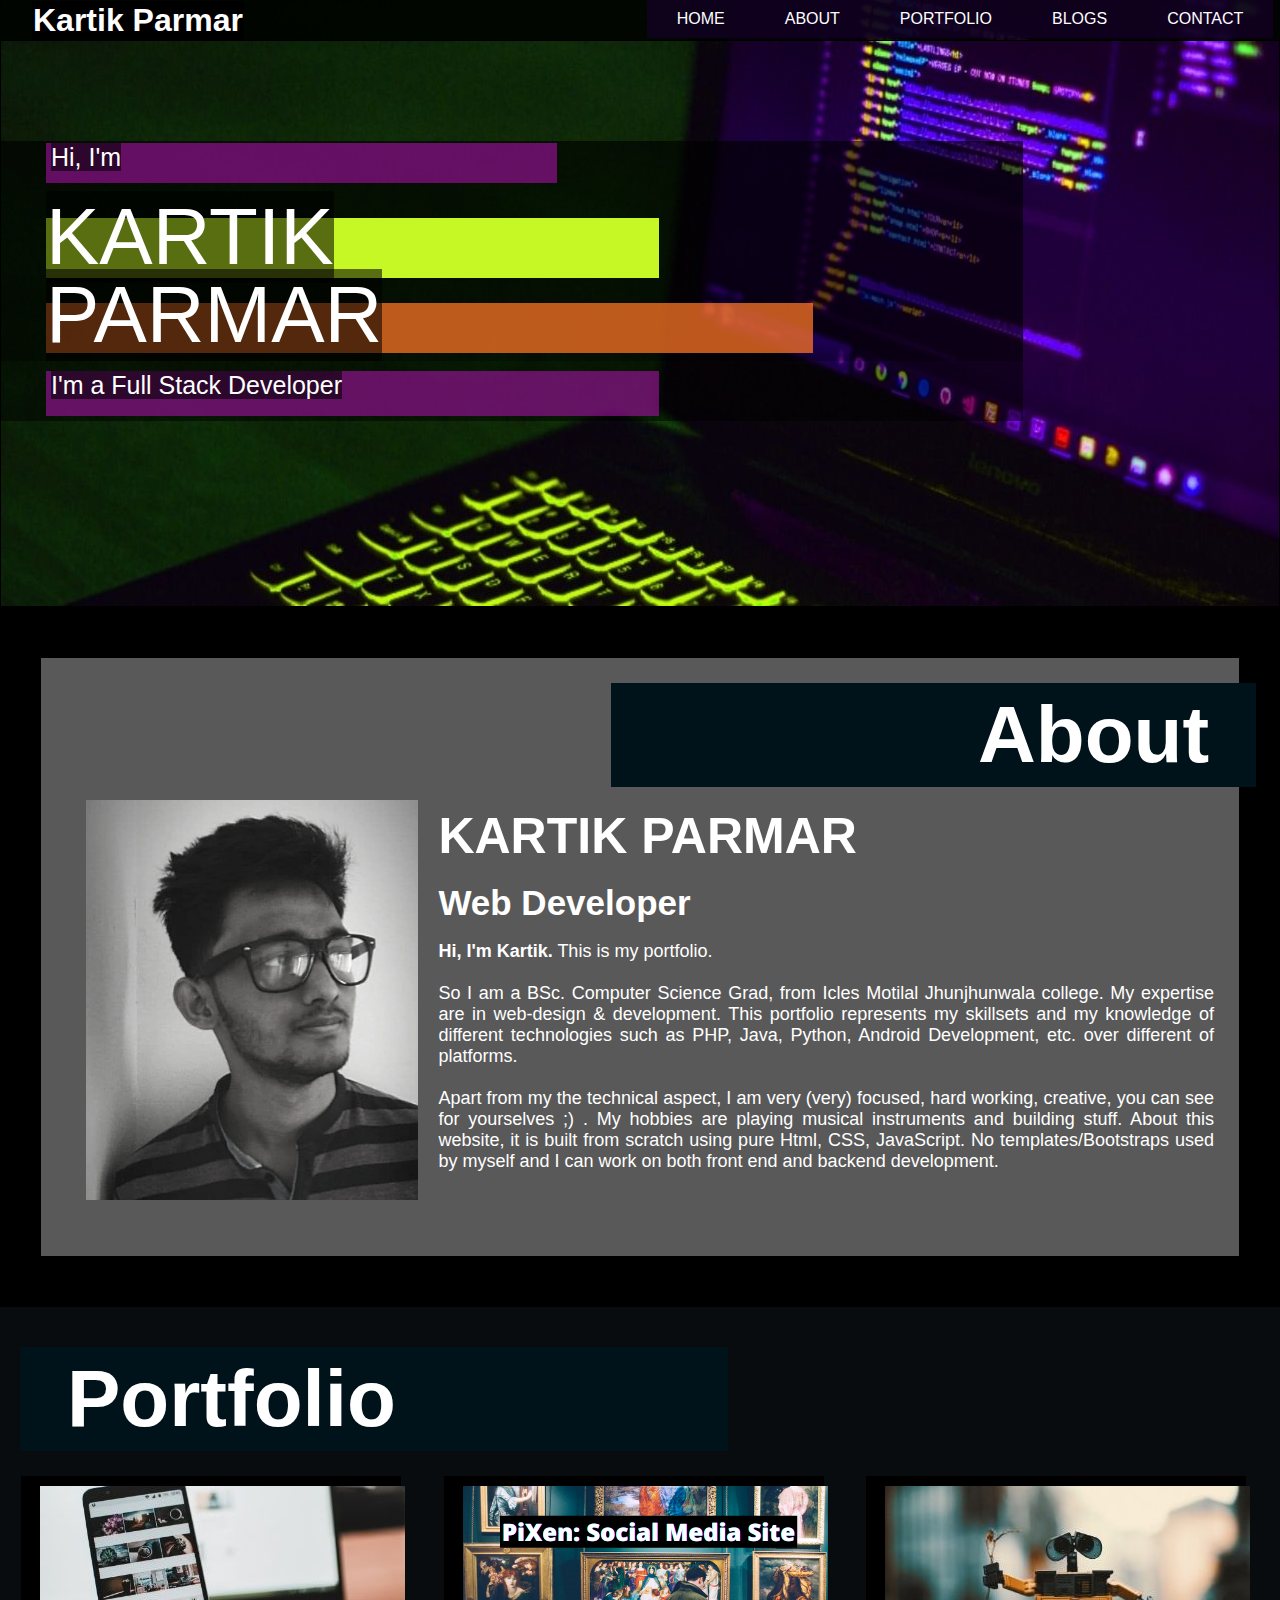
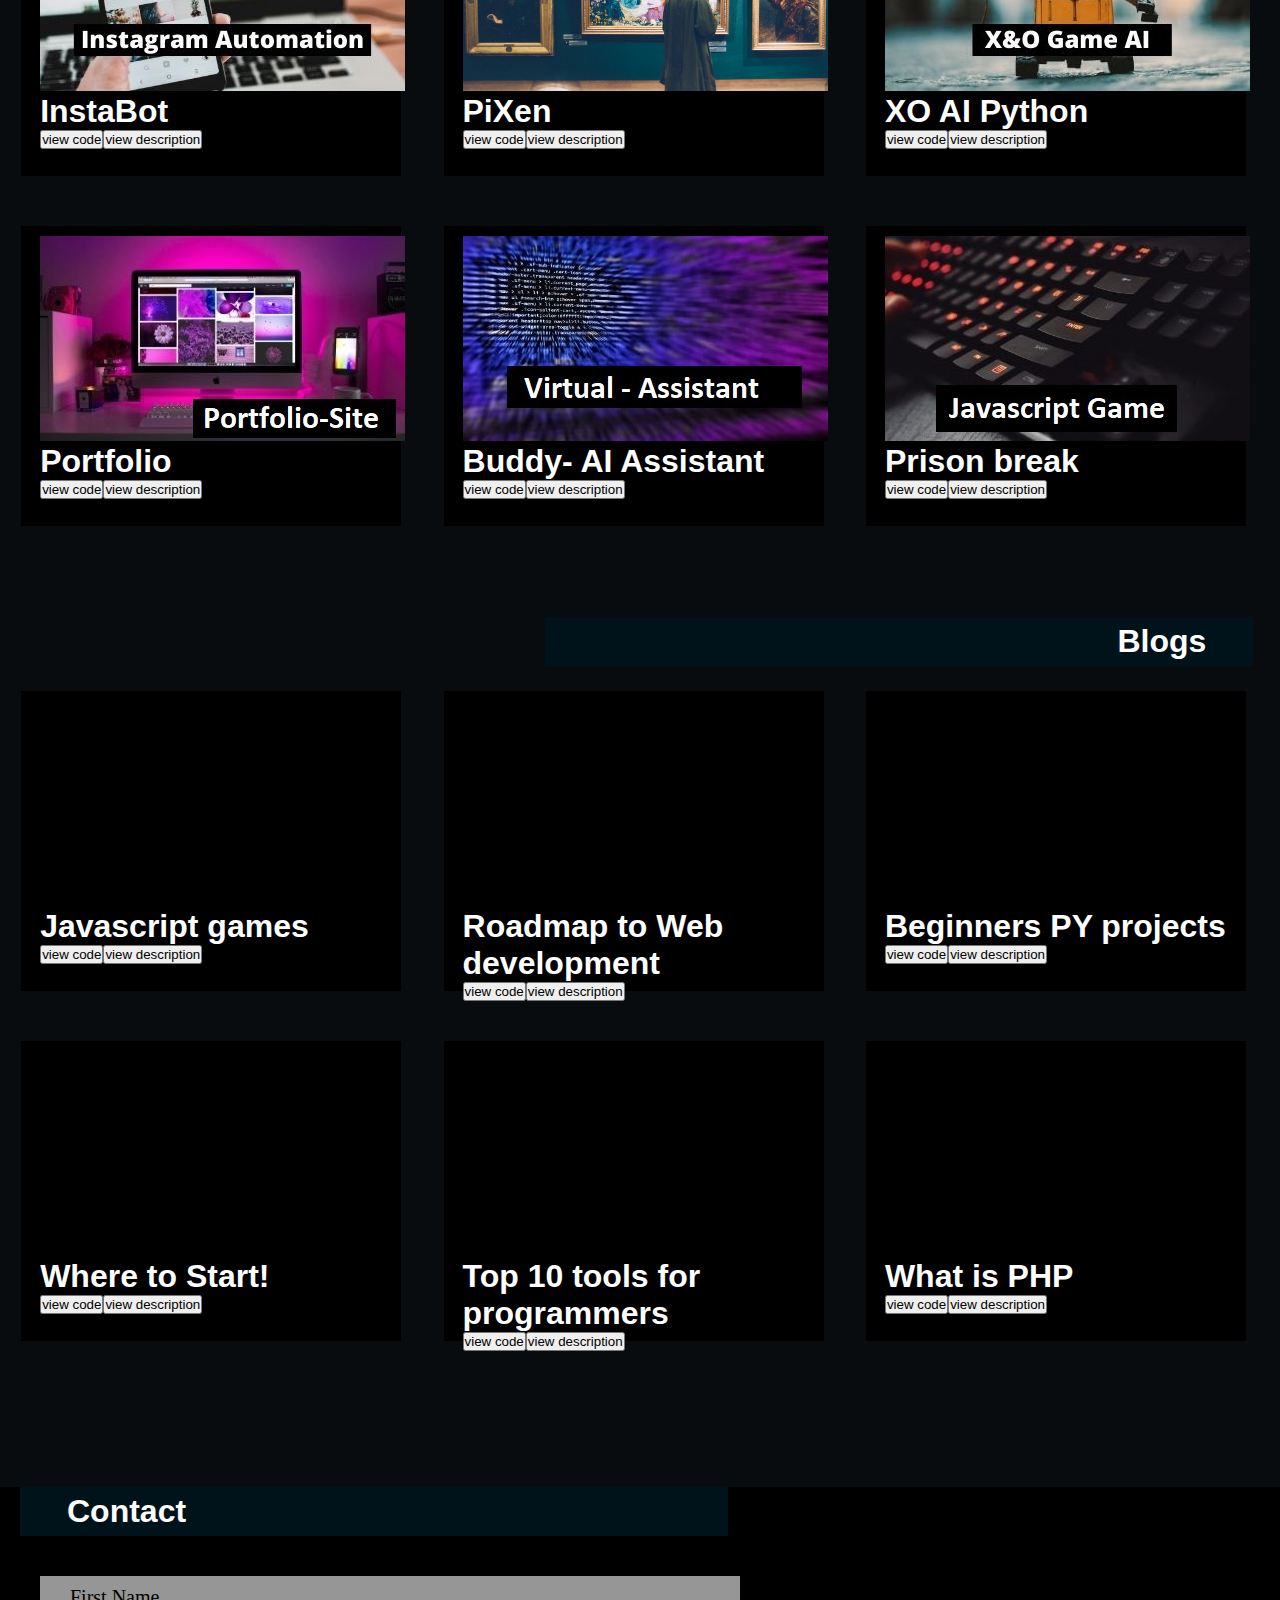
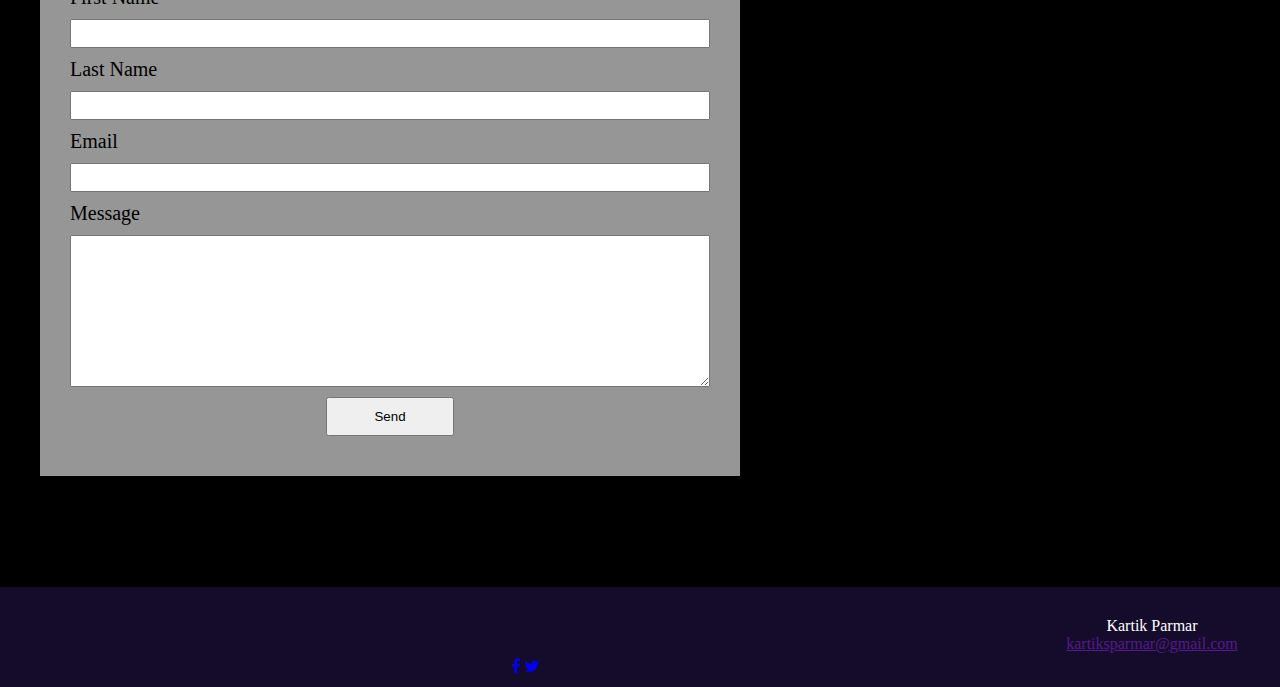
<file: index.html>
<!DOCTYPE html>
<html lang="en">

<head>
    <meta charset="UTF-8">
    <meta name="viewport" content="width=device-width, initial-scale=1.0">
    <title>Kartik Parmar</title>
    <link rel="stylesheet" href="css/style.css">
    <link rel="stylesheet" href="https://cdnjs.cloudflare.com/ajax/libs/font-awesome/4.7.0/css/font-awesome.min.css">
</head>

<body>

    <nav class="header fam">
        <!-- partition one -->
        <div class="p1">
            <div class="c1">
                <div class="logo">
                    <h1>Kartik Parmar</h1>
                </div>
            </div>

        </div>

        <!-- partition two -->
        <div class="p2">
            <div class="c2">
                <ul class="linklist">
                    <a href="#home">
                        <li class="linksbtn">HOME </li>
                    </a>
                    <a href="#about">
                        <li class="linksbtn">ABOUT</li>
                    </a>
                    <a href="#portfolio">
                        <li class="linksbtn">PORTFOLIO </li>
                    </a>
                    <a href="#blogs">
                        <li class="linksbtn">BLOGS</li>
                    </a>
                    <a href="#contact">
                        <li class="linksbtn">CONTACT</li>
                    </a>
                </ul>
            </div>
        </div>

    </nav>

    <!-- cover design  -->
    <div class="cover" id="home">
        <!-- <img class="pimage" src="img/Untitled design.png" alt=""> -->

        <div class="covercont">
            <div class="box box1">
                <div class="minibox minibox1">
                    <div class="normal fam"><span>Hi, I'm</span></div>
                </div>
            </div>

            <div class="box box2">
                <div class="minibox minibox2">
                </div>
                <div class="txt big fam kk">KARTIK</div>
            </div>

            <div class="box box3">
                <div class="minibox minibox3">
                </div>
                <div class="txt big fam pp">PARMAR</div>
            </div>

            <div class=" box4">
                <div class="minibox4">
                    <span class="normal fam">I'm a Full Stack Developer</span>
                </div>
            </div>

        </div>
    </div>


    <!-- About us -->
    <div class="aboutcont fam" id="about">
        <div class="fbox">
            <div class="box5">
                <h1 class="big2 big minibox5">About</h1>
                <div class="abt">
                    <div class="aboutimg">
                    </div>
                    <div class="abouttxt">
                        <h1>KARTIK PARMAR</h1><br>
                        <h3>Web Developer</h3><br>
                        <p> <b>Hi, I'm Kartik.</b> This is my portfolio. <br> <br>
                            So I am a BSc. Computer Science Grad,
                            from Icles Motilal Jhunjhunwala college.
                            My expertise are in web-design & development. This portfolio represents my skillsets and my
                            knowledge of different technologies such as PHP, Java, Python, Android Development, etc.
                            over
                            different of
                            platforms.
                            <br> <br>
                            Apart from my the technical aspect, I am very (very) focused, hard working, creative, you
                            can
                            see
                            for
                            yourselves ;) .
                            My hobbies are playing musical instruments and building stuff. About this website, it is
                            built
                            from
                            scratch using
                            pure Html, CSS, JavaScript.
                            No templates/Bootstraps used by myself and I can work on both front end and backend
                            development.
                            <br> <br>
                        </p>
                    </div>
                </div>
            </div>
        </div>
    </div>

    <!-- Portfolio  -->
    <div class="portfolioid" id="portfolio"></div>

    </div>
    <div class="gridflx fam">
        <h1 class="big big2 minibox6">Portfolio</h1>
        <div class="line1">
            <!-- partition box  -->
            <div class="projectbox">
                <!-- project container  -->
                <div class="pj">
                    <!-- image  -->
                    <div class="pimg">
                        <img src="/img/Instagram Automation.jpg" alt="" class="pimage">
                    </div>
                    <!-- text  -->
                    <div class="ptext">
                        <div class="topic">
                            <h1>InstaBot</h1>
                        </div>
                        <div class="buttons">
                            <button>view code</button><button>view description</button>
                        </div>
                    </div>
                </div>
            </div>

            <div class="projectbox">
                <!-- project container  -->
                <div class="pj">
                    <!-- image  -->
                    <div class="pimg">
                        <img class="pimage" src="/img/piXen.jpg" alt="">
                    </div>
                    <!-- text  -->
                    <div class="ptext">
                        <div class="topic">
                            <h1>PiXen</h1>
                        </div>
                        <div class="buttons">
                            <button>view code</button><button>view description</button>
                        </div>
                    </div>
                </div>
            </div>

            <div class="projectbox hidder">
                <!-- project container  -->
                <div class="pj">
                    <!-- image  -->
                    <div class="pimg">
                        <img class="pimage" src="/img/Pygame.jpg" alt="">
                    </div>
                    <!-- text  -->
                    <div class="ptext">
                        <div class="topic">
                            <h1>XO AI Python</h1>
                        </div>
                        <div class="buttons">
                            <button>view code</button><button>view description</button>
                        </div>
                    </div>
                </div>
            </div>
        </div>

        <div class="line2 ">

            <div class="projectbox">
                <!-- project container  -->
                <div class="pj">
                    <!-- image  -->
                    <div class="pimg">
                        <img class="pimage" src="/img/portfolio.jpg" alt="">
                    </div>
                    <!-- text  -->
                    <div class="ptext">
                        <div class="topic">
                            <h1>Portfolio</h1>
                        </div>
                        <div class="buttons">
                            <button>view code</button><button>view description</button>
                        </div>
                    </div>
                </div>
            </div>

            <div class="projectbox">
                <!-- project container  -->
                <div class="pj">
                    <!-- image  -->
                    <div class="pimg">
                        <img class="pimage" src="/img/buddy.jpg" alt="">
                    </div>
                    <!-- text  -->
                    <div class="ptext">
                        <div class="topic">
                            <h1>Buddy- AI Assistant</h1>
                        </div>
                        <div class="buttons">
                            <button>view code</button><button>view description</button>
                        </div>
                    </div>
                </div>
            </div>

            <div class="projectbox hidder">
                <!-- project container  -->
                <div class="pj">
                    <!-- image  -->
                    <div class="pimg">
                        <img class="pimage" src="/img/prison break.jpg" alt="">
                    </div>
                    <!-- text  -->
                    <div class="ptext">
                        <div class="topic">
                            <h1>Prison break</h1>
                        </div>
                        <div class="buttons">
                            <button>view code</button><button>view description</button>
                        </div>
                    </div>
                </div>
            </div>
        </div>
    </div>


    <!-- blogs  -->
    <div class="portfolioid" id="blogs"></div>
    <div class="gridflx fam">
        <h1 class="big2 minibox5">Blogs</h1>
        <div class="line1">
            <!-- partition box  -->
            <div class="projectbox">
                <!-- project container  -->
                <div class="pj">
                    <!-- image  -->
                    <div class="pimg">
                    </div>
                    <!-- text  -->
                    <div class="ptext">
                        <div class="topic">
                            <h1>Javascript games</h1>
                        </div>
                        <div class="buttons">
                            <button>view code</button><button>view description</button>
                        </div>
                    </div>
                </div>
            </div>

            <div class="projectbox">
                <!-- project container  -->
                <div class="pj">
                    <!-- image  -->
                    <div class="pimg">
                    </div>
                    <!-- text  -->
                    <div class="ptext">
                        <div class="topic">
                            <h1>Roadmap to Web development</h1>
                        </div>
                        <div class="buttons">
                            <button>view code</button><button>view description</button>
                        </div>
                    </div>
                </div>
            </div>

            <div class="projectbox hidder">
                <!-- project container  -->
                <div class="pj">
                    <!-- image  -->
                    <div class="pimg">
                    </div>
                    <!-- text  -->
                    <div class="ptext">
                        <div class="topic">
                            <h1>Beginners PY projects</h1>
                        </div>
                        <div class="buttons">
                            <button>view code</button><button>view description</button>
                        </div>
                    </div>
                </div>
            </div>
        </div>

        <div class="line2">

            <div class="projectbox">
                <!-- project container  -->
                <div class="pj">
                    <!-- image  -->
                    <div class="pimg">
                    </div>
                    <!-- text  -->
                    <div class="ptext">
                        <div class="topic">
                            <h1>Where to Start!</h1>
                        </div>
                        <div class="buttons">
                            <button>view code</button><button>view description</button>
                        </div>
                    </div>
                </div>
            </div>

            <div class="projectbox">
                <!-- project container  -->
                <div class="pj">
                    <!-- image  -->
                    <div class="pimg">
                    </div>
                    <!-- text  -->
                    <div class="ptext">
                        <div class="topic">
                            <h1>Top 10 tools for programmers</h1>
                        </div>
                        <div class="buttons">
                            <button>view code</button><button>view description</button>
                        </div>
                    </div>
                </div>
            </div>

            <div class="projectbox hidder">
                <!-- project container  -->
                <div class="pj">
                    <!-- image  -->
                    <div class="pimg">
                    </div>
                    <!-- text  -->
                    <div class="ptext">
                        <div class="topic">
                            <h1>What is PHP</h1>
                        </div>
                        <div class="buttons">
                            <button>view code</button><button>view description</button>
                        </div>
                    </div>
                </div>
            </div>

        </div>
    </div>


    <!-- contact us  -->

    <div class="portfolioid" id="contact"></div>
    <div class="container3" id="contact">

        <div class="formflex">
            <form action="" method="get">
                <h1 class="big2 fam minibox6">Contact</h1>


                <div class="form">
                    <label for="" class="label">First Name</label>
                    <input type="text" class="textline">
                    <label for="" class="label">Last Name</label>
                    <input type="text" class="textline">
                    <label for="" class="label">Email</label>
                    <input type="email" class="textline">
                    <label for="" class="label">Message</label>
                    <textarea name="" id="" cols="30" rows="10"></textarea>
                    <input type="button" value="Send" class="buttonx">


                </div>
            </form>
        </div>
    </div>

    </div>


    <!-- footer  -->
    <footer>

        <p>Kartik Parmar</p>
        <p><a href="">kartiksparmar@gmail.com</a></p>
        <a href="#" class="fa fa-facebook"></a>
        <a href="#" class="fa fa-twitter"></a>

    </footer>

    <!-- end  -->
</body>

</html>
</file>
<file: css/style.css>
*{
    padding: 0%;
    margin: 0%;
}
html {
    scroll-behavior: smooth;
  }

.header{
    /* border: 1px solid black; */
    width: 100%;
    position: sticky;
    top: 0;
    display: flex;
    background-image: url(/img/c1.jpg);
    z-index: 1000;
}


/* partition one  */
.p1{
    /* border: 1px solid black; */
    height: 40px;
    width: 50%;
    display: flex;
    justify-content: center;
    align-items: center;
    background-color:#000300ea;
}

.c1{
    width: 90%;

}

.logo{
    display: inline-block;
    border: 1px solid black;
    background-color: black;
    color: white;
}

.header a{
    text-decoration: none;
}

/* partition two  */

.p2{
    /* border: 1px solid black; */
    height: 40px;
    width: 50%;
    background-color:#000300e5;
}

.c2{
    /* border: 1px solid black; */
    width: 80%;
    margin: auto;
}


.linklist{
    display: flex;
    justify-content: center;
    margin: auto;
    cursor: pointer;
}


.linksbtn{
    list-style: none;
    padding: 10px 30px;
    /* border: 1px solid black; */
    background-color: #1f003c73;
    color:white;

}




/* cover design ////////////////////////////////////////////////////////////////////// */

.cover{
    border: 1px solid black;
    height: 465px;
    background-image: url(/img/c1.jpg);
    display: flex;
    padding: 50px 0;
}

.cover img{
    width: 100%;
    z-index: -1;
}

.covercont{
    z-index: 0;
    /* border: 1px solid black; */
    /* background-color: black; */
    height: 250px;
    margin-top: 50px;
    width: 80%;
}



/* box static values  */
.box{
    /* border: 1px solid black; */
    position: relative;
    background-color:rgba(0, 0, 0, 0.63) ;
}
.minibox{
    /* border: 3px solid black; */
    position: absolute;
    bottom: 20px;
    left: 45px;
    top: 2px;

}

/* box-one  */
.box1{
    height:75px;
}
.minibox1{
    height: 40px;
    width: 50%;
    background-color: #ab12ab94;
    animation: b1 5s infinite;
}

@keyframes b1{
0%{width:50% ; background-color: #ab12ab94;}
16%{width: 30%; background-color: rgba(0, 128, 6, 0.637);}
32%{width:40% ; background-color: rgba(174, 192, 13, 0.63);}
48%{width: 32%; background-color: rgba(207, 140, 16, 0.568);}
64%{width:44% ; background-color: rgba(0, 128, 128, 0.603);}
80%{width: 35%; background-color: rgba(0, 128, 53, 0.603);}
96%{width:50% ; background-color: #ab12ab94;}

}



/* box-two */
.box2{
    height: 85px;
}
.minibox2{
    height: 60px;
    position: absolute;
    width: 60%;
    background-color: #C6F825;
    animation: b2 4s infinite;
}

@keyframes b2{
    0%{width:60% ; background-color: #c7f825b4;}
    16%{width: 68%; background-color: rgba(0, 128, 128, 0.63);}
    32%{width:62% ; background-color: rgba(19, 0, 128, 0.678);}
    48%{width: 69%; background-color: rgba(180, 16, 158, 0.644);}
    64%{width:46% ; background-color: rgba(88, 209, 17, 0.712);}
    80%{width: 70%; background-color: rgba(161, 40, 56, 0.685);}
    96%{width:60% ; background-color: #c7f825b4;}
    
    }

/* box-three */
.box3{
    height: 60px;
}
.minibox3{

    height: 50px;
    width:75%;
    background-color: #fd7526bd;
    animation: b3 6s infinite;
}
@keyframes b3{
    0%{width:75% ; background-color:  #fd7526bd;}
    16%{width: 56%; background-color: rgba(35, 150, 150, 0.678);}
    32%{width:70% ; background-color: rgba(0, 128, 68, 0.644);}
    48%{width: 68%; background-color: rgba(2, 0, 128, 0.582);}
    64%{width:71% ; background-color: rgba(70, 0, 128, 0.575);}
    80%{width: 50%; background-color: rgba(128, 0, 60, 0.507);}
    96%{width:75% ; background-color:  #fd7526bd;}
    
    }
/* box-four */
.box4{
    height:60px;
background-color: rgba(0, 0, 0, 0.473);
    /* border: solid 2px black; */

}
.minibox4{
    height: 45px;
    position: relative;
    top: 10px;
    left: 45px;
    width: 60%;
    /* border: 2px solid black; */
    background-color:  #ab12ab94;
    animation: b4 3s infinite;
}

@keyframes b4{
    0%{width:60% ; background-color: #ab12ab94;}
    16%{width: 70%; background-color: rgba(226, 214, 44, 0.5);}
    32%{width:40% ; background-color: rgba(0, 128, 128, 0.651);}
    48%{width: 75%; background-color: rgba(28, 0, 128, 0.568);}
    64%{width:40% ; background-color: rgba(128, 0, 107, 0.589);}
    80%{width: 70%; background-color: rgba(0, 30, 128, 0.521);}
    96%{width:60% ; background-color: #ab12ab94;}
    
    }
span{
    position: relative;
    bottom: 0;
    left: 5px;
    background-color: rgba(0, 0, 0, 0.555);
    color: white;
}


/* text style  */

.txt{
    /* border: 1px solid black; */
    position: absolute;
    bottom: 0;
    left: 45px;
}
.fam{
    font-family: 'Andika New Basic', sans-serif;
    color: white;
}
.small{
    font-size: 15px;
}

.normal{
    font-size: 25px;
}

.big{
    font-size: 80px;
    
}

.pp{
bottom: 0px;
background-color: rgba(0, 0, 0, 0.555);
color: white;
}

.kk{
bottom: 18px;
background-color: rgba(0, 0, 0, 0.555);
color: white;
}
/* about us /////////////////////////////////////?????????????????????????????????? */

.aboutcont{
    /* border: 2px solid black; */
    /* background-image: linear-gradient(black, #16001B, black); */
    background-color: black;
    height: 700px;
    display: flex;
}

.about{
    height: 80px;
    /* border: 2px solid black; */
    background-color: #00131a;
}


.fbox{
    border: 1px solid black;
    /* width: 50%; */
    display: flex;
    flex-direction: column;
    padding: 50px 40px;
    text-align: justify;
    background-image: url();
    width: 100%;
}

.box5{
    /* border: 2px solid black; */
    padding: 25px 25px;
    background-color:rgba(255, 255, 255, 0.349);
    color: white;
    height: 700px;
}
.minibox5{
    background-color: #00131a;
    animation: b5 7s infinite;
    position: relative;
    left: 542px;
    width: 48%;
    text-align: right;
    margin: 0px 3px;
    padding: 6px 47px;
}

@keyframes b5{
    0%{ background-color: #00131a;;}
    25%{ background-color: rgba(226, 44, 99, 0.5);}
    50%{ background-color: rgba(128, 115, 0, 0.651);}
    75%{ background-color: rgba(28, 0, 128, 0.568);}
    100%{ background-color:#00131a;}
}
.abt{
    display: flex;
    /* border:solid 2px black; */
    justify-content: center;
    align-items: center;
}
.aboutimg{
    width: 30%;
    height: 400px;
    /* border:solid 2px black; */
    background-image: url(/img/coverdp.png);
    margin: 0 20px;
}
.abouttxt{
    width: 70%;
    margin: 20px 0px;
    padding: 0;
    /* border:solid 2px black; */
}

.abouttxt h1{
    font-size: 50px;
}

.abouttxt h3{
    font-size: 35px;
}

.abouttxt p{
    font-size: 18px;
}

/* portfolio and blog design///////////////////////////////////////////////////////////// ----------------------- */
.portfolioid{
    height:40px;
    background-color: #080c0f;
}
.minibox6{
    background-color: rgb(0, 19, 26);
    animation: 7s ease 0s infinite normal none running b4;
    width: 48%;
    margin: 0 20px;
    padding: 6px 47px;
}

.gridflx{
    /* border:2px solid black; */
    height: 830px;
    /* background-image: linear-gradient(black, #06090c, black); */
    background-color: #080c0f;
}

.projectbox{
    display: flex;
    justify-content: center;
    align-items: center;
    /* border: 2px solid black; */
    height: 350px;
    width: 33%;
}

/* inside project box  */

.pj{
    display: flex;
    flex-direction: column;
    justify-content: center;
    align-items: center;
    width: 90%;
    height: 300px;
    /* border: solid 2px black; */
    background-color: black;
    /* position: relative;
    left: 400px; */

}
.pimg{
    width: 90%;
    height: 200px;
    /* border: solid 2px black; */
}
.ptext{
    width: 90%;
    height: 80px;
    /* border: solid 2px black; */
}
.topic , .buttons{
    position: relative;
    top: 7px;
}
.buttons button{
width: 50;
height: 100%;
}

.line1{
    display: flex;
}

.line2{
    display: flex;
}



/* contact form ////////////////////////////////////////////////////////////////////////////////////// */
.container3{
    background-color: black;
    height: 700px;
    /* border: 1px solid black ; */
    /* display: flex; */

}


.form{
    background-color: rgba(255, 255, 255, 0.589);
    /* border: 1px solid black ; */
    width: 50%;
    height: 500PX;
    display: flex;
    flex-direction: column;
    /* justify-content: center; */
    padding: 0px 30px;
    margin: 0px 0px;
    position: relative;
    top: 40px;
    left: 40px;
}

.label{
    margin: 10px 0;
    display: block;
    font-size: 20px;
}

.textline{
    padding: 5px 30px;
}

.buttonx{
    width: 20%;
    padding: 10px;
    position: relative;
    top: 10px;
    margin: 0 auto;
}

/* footer code  */

footer{
    background-color: #0b0222f5;
    height: 100px;
    color: white;

}

footer p{
text-align: center;
    width: 100%;
    position: relative;
    top: 30px;
    left: 40%;
}

.fa {

    position: relative;
    top: 35px;
    left: 40%;
    text-decoration: none;
  }

.hidder{
    /* display: none; */
}

@media only screen and (max-width: 600px){

    .header{
        /* border: 1px solid black; */
        max-width: 100%;
        position: sticky;
        top: 0;
        display: flex;
        /* background-image: url(/img/c1.jpg); */
        z-index: 1000;
        display: flex;
        flex-direction: column;
    }
    
    
    /* partition one  */
    .p1{
        /* border: 1px solid black; */
        width: 100%;

    }

    
    .header a{
        text-decoration: none;
    }
    
    /* partition two  */
    
    .p2{
        /* border: 1px solid black; */
        height: 200px;
        width: 100%;

        
    }
    
    .c2{
        /* border: 1px solid black; */
        width: 100%;
        margin: auto;
    }
    
    
    .linklist{
        display: flex;
        flex-direction: column;
        width: 100%;
        justify-content: center;
        margin: auto;

    }
    
    



    /* ?????????????????????????????????/////////////////////////////////////////////////////// */
    
    .cover{
height: 400px;
        background-image: unset;
        background-color: black;

    }
    
    .cover img{
        width: 100%;
        
    }
    
    .covercont{

        width: 80%;
    }
    
    
    
    /* box static values  */
    .box{

        background-color:unset ;
    }
    .minibox{
        left: 5px;
    }
    
    /* box-one  */
    .box1{
        height:75px;
    }
 
    
    
    /* box-two */
    .box2{
        height: 85px;
    }
    .minibox2{

        width: 100%;
        background-color: #C6F825;

    }
    
    @keyframes b2{
        0%{width:100% ; background-color: #c7f825b4;}
        16%{width: 68%; background-color: rgba(0, 128, 128, 0.63);}
        32%{width:82% ; background-color: rgba(19, 0, 128, 0.678);}
        48%{width: 69%; background-color: rgba(180, 16, 158, 0.644);}
        64%{width:83% ; background-color: rgba(88, 209, 17, 0.712);}
        80%{width: 70%; background-color: rgba(161, 40, 56, 0.685);}
        96%{width:100% ; background-color: #c7f825b4;}
        
        }
    
    /* box-three */
    .box3{
        height: 60px;
    }
    .minibox3{

        width:75%;

    }
    @keyframes b3{
        0%{width:75% ; background-color:  #fd7526bd;}
        16%{width: 56%; background-color: rgba(35, 150, 150, 0.678);}
        32%{width:70% ; background-color: rgba(0, 128, 68, 0.644);}
        48%{width: 68%; background-color: rgba(2, 0, 128, 0.582);}
        64%{width:71% ; background-color: rgba(70, 0, 128, 0.575);}
        80%{width: 50%; background-color: rgba(128, 0, 60, 0.507);}
        96%{width:75% ; background-color:  #fd7526bd;}
        
        }
    /* box-four */
    .box4{
        height:60px;    background-color: unset;

    
    }
    .minibox4{

        left: 5px;
        width: 90%;
        /* border: 2px solid black; */

    }
    
    @keyframes b4{
        0%{ background-color: #ab12ab94;}
        16%{ background-color: rgba(226, 214, 44, 0.5);}
        32%{ background-color: rgba(0, 128, 128, 0.651);}
        48%{ background-color: rgba(28, 0, 128, 0.568);}
        64%{ background-color: rgba(128, 0, 107, 0.589);}
        80%{ background-color: rgba(0, 30, 128, 0.521);}
        96%{ background-color: #ab12ab94;}
        
        }

    span{
        width: 100px;
        left: 5px;
        background-color: unset;
 
    }
    
    
    /* text style  */
    
    .txt{
        /* border: 1px solid black; */

        left: 5px;
    }

    .small{
        font-size: 15px;
    }
    
    .normal{
        font-size: 20px;
    }
    
    .big{
        font-size: 60px;
        
    }
    
    .pp{
    bottom: 0px;
    background-color:unset;

    }
    
    .kk{
    bottom: 18px;
    background-color:unset;

    }




    /* about us /////////////////////////////////////?????????????????????????????????? */

.aboutcont{
    background-color: black;
    height: 811px;
    display: flex;
    max-width: 100%;
}


.about{
    height: 50px;
    /* border: 2px solid black; */
    background-color: #00131a;
}


.fbox{
    border: 1px solid black;
    /* width: 50%; */
    display: flex;
    flex-direction: column;
    padding: 50px 40px;
    text-align: justify;
    background-image: url();
    max-width: 75%
}

.box5{
    /* border: 2px solid black; */
padding: 0%;
    color: white;
    height: 550px;
}
.minibox5{
    height: 38px;
    background-color: rgb(0, 19, 26);
    animation: 7s ease 0s infinite normal none running b5;
    position: relative;
    left: 71px;
    max-width: 28%;
    text-align: right;
    margin: 0px 0px;
    padding: 6px 50px;
}
.big2{
    font-size: 30px;
}

@keyframes b5{
    0%{ background-color: #00131a;;}
    25%{ background-color: rgba(226, 44, 99, 0.5);}
    50%{ background-color: rgba(128, 115, 0, 0.651);}
    75%{ background-color: rgba(28, 0, 128, 0.568);}
    100%{ background-color:#00131a;}
}
.abt{
    display: flex;
flex-direction: column;

}
.aboutimg{
    width: 37%;
    height: 93px;
    background-image: url(/img/coverdp.png);
    background-size: cover;
    border-radius: 50%;
    margin: 0px -4px;
}

.abouttxt{
    width: 70%;
    margin: 20px 0px;
    padding: 0;
    /* border:solid 2px black; */
}

.abouttxt h1 {
    font-size: 18px;
}

.abouttxt h3{
    font-size: 17px
}

.abouttxt p{
    font-size: 10px
}

/* Portfolio-Blogs////////////////////////////////???????????????????////////////////// */
.portfolioid{
    height:40px;
    background-color: #080c0f;
}
.minibox6{
    height: 38px;
    background-color: rgb(0, 19, 26);
    animation: 7s ease 0s infinite normal none running b5;
    position: relative;
    left: 57px;
    max-width: 34%;
    text-align: right;
    margin: 0px 0px;
    padding: 8px 50px
}

.gridflx{
    /* border:2px solid black; */
    height: 2200px;
    /* background-image: linear-gradient(black, #06090c, black); */
    background-color: #080c0f;
}

.projectbox{
    display: flex;
    justify-content: center;
    align-items: center;
    /* border: 2px solid black; */
    height: 350px;
    width: 100%;
}

/* inside project box  */

.pj{
    display: flex;
    flex-direction: column;
    justify-content: center;
    align-items: center;
   width: 90%;
    height: 300px;
    /* border: solid 2px black; */
    background-color: black;
    /* position: relative;
    left: 400px; */

}
.pimg{
    width: 90%;
    height: 200px;
    /* border: solid 2px black; */
}
.pimg img{
width: 100%;
    height: 180px;
    /* border: solid 2px black; */
}
.ptext{
    width: 100%;

    /* border: solid 2px black; */
}
.topic , .buttons{
    position: relative;
    top: 3px;
    left: 15px;
    font-size: 15px;
}
.buttons button{
width: 50;
height: 100%;
}

.line1{
    display: flex;
    flex-direction: column;
}

.line2{
    display: flex;
    flex-direction: column;
}

/* contact form ////////////////////////////////////////////////////////////////////////////////////// */
.container3{
    background-color: black;
    height: 700px;
    /* border: 1px solid black ; */
    /* display: flex; */

}


.form{
    background-color: rgba(255, 255, 255, 0.59);
    width: 69%;
    height: 471px;
    display: flex;
    flex-direction: column;
    padding: 0px 30px;
    margin: 0px;
    position: relative;
    top: 40px;
    left: 28px;
}

.label{
    margin: 10px 0;
    display: block;
    font-size: 20px;
}

.textline{
    padding: 5px 30px;
}

.buttonx{
    width: 20%;
    padding: 10px;
    position: relative;
    top: 10px;
    margin: 0 auto;
}


}
</file>
